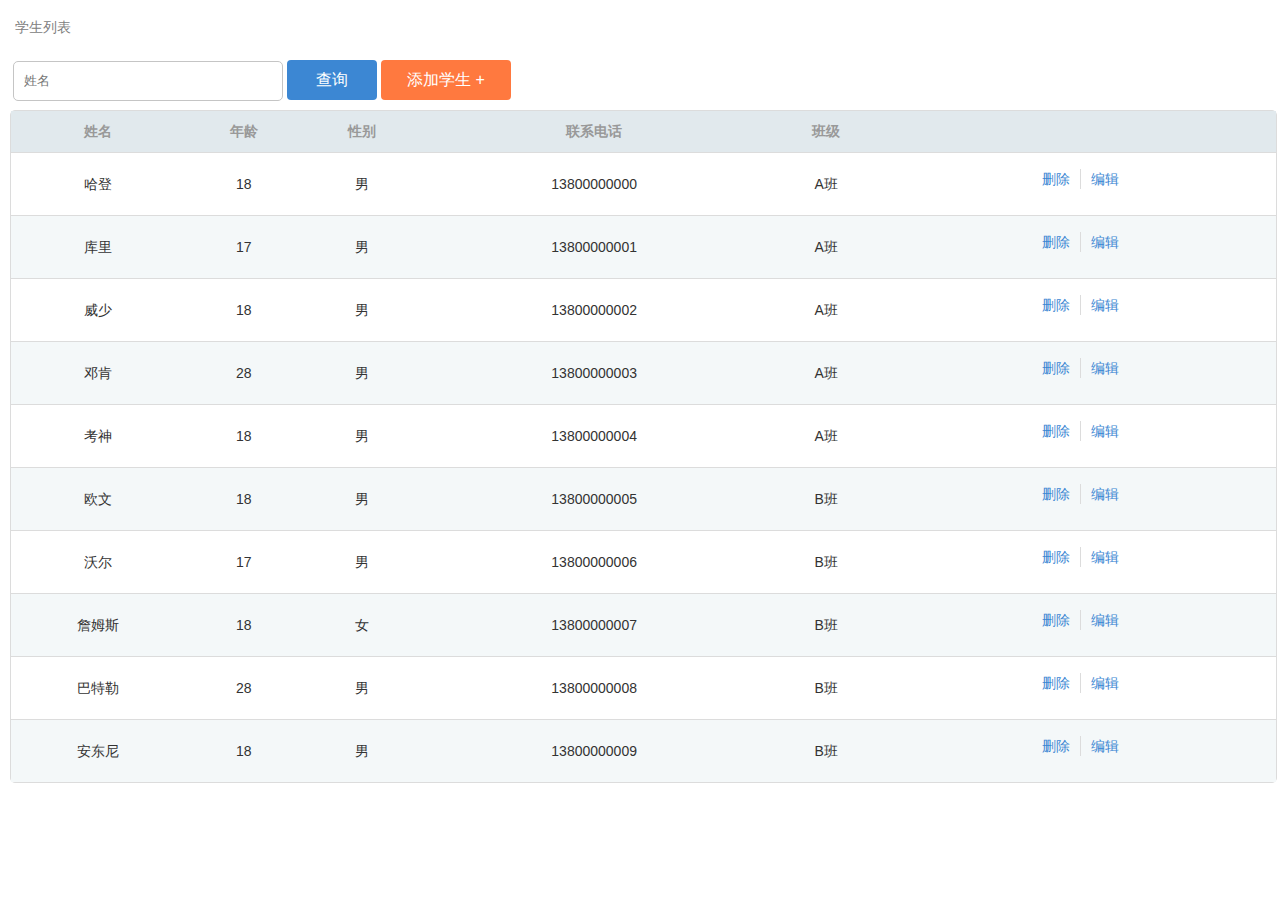
<file: demo/index.html>
﻿<!DOCTYPE html>
<html xmlns:ng="http://angularjs.org" id="ng-app" ng-app="meApp">
<head>
	<title>me demo</title>
	<meta charset="utf-8" />
	<link href="css/style.css" rel="stylesheet" />
	<script src="js/jquery-2.0.2.min.js"></script>
	<script src="js/angular1.3.8.min.js"></script>
	<script src="js/me-1.0.js"></script>
	<script src="js/Util.js"></script>

	<script src="js-ctrl/list.js"></script>
	<script src="js-ctrl/student.js"></script>
	<script src="js-ctrl/myConfirm.js"></script>
	<script>
		me.config({
			container: "#me_body", // 页面装载容器元素的id
			main: "list", // 初始化时加载的页面
			path: "tpl/" // 模板文件所在的文件夹
		});
	</script>
</head>
<body ng-controller="me.ctrl">
	<div id="me_body"></div>
</body>
</html>
<script>
	me.run('meApp', []);
</script>
</file>
<file: demo/css/style.css>
﻿body {
	margin:0;
	padding:10px;
}
body,input,textarea,select{
    font-family: "Microsoft YaHei","微软雅黑",Helvetica,"黑体",Arial,Tahoma;
}
ul{
	list-style:none;
	margin:0;
	padding:0;
}
i{
	font-style:normal;
}

input[type="checkbox"]{
	margin:0;
}
.ng-hide{
	display:none;
}
.inner_center{
	text-align:center;
}

/*等待*/
#loading {
	height: 100%;
	left: 0;
	position: fixed;
	top: 0;
	width: 100%;
	z-index: 10000;
}

	#loading:before {
		content: " ";
		display: inline-block;
		width: 50px;
		height: 50px;
		position: absolute;
		top: 50%;
		left: 50%;
		margin: -25px 0 0 -25px;
		background: url(../images/loading.png) no-repeat;
		-webkit-animation: loading_animate 1000ms linear forwards infinite;
	}

@-webkit-keyframes loading_animate {
	0% {
		-webkit-transform: rotate(0deg);
	}

	50% {
		-webkit-transform: rotate(180deg);
	}

	100% {
		-webkit-transform: rotate(360deg);
	}
}

#loading:after {
	content: "　loading...";
	display: inline-block;
	color: #008ad1;
	width: 100px;
	height: 30px;
	line-height: 30px;
	text-align: center;
	position: absolute;
	top: 50%;
	left: 50%;
	margin: 25px 0 0 -50px;
}

/*系统错误提示*/
.util_pop_info {
	position: fixed;
	top: 45%;
	z-index:100001;
	-webkit-transform: translateX(-50%);
	left: 50%;
	display: inline-block;
	background-color: rgba(0,0,0,0.8);
	border-radius: 3px;
	padding: 5px 8px;
	color: white;
	padding: 20px;
	font-size: 20px;
}

	.util_pop_info:before {
		content: " ";
		display: inline-block;
		width: 30px;
		height: 30px;
		background: right center no-repeat;
		float: left;
		margin-right: 10px;
		background-image: url(../images/baocuo.png);
	}

	.util_pop_info.success:before {
		background-image: url(../images/chenggong.png);
	}

/*输入框*/
.input{
	box-sizing:border-box;
	border:1px solid #c5c5c5;
	border-radius:5px;
	padding:0 10px;
	outline:none;
	height:40px;
	width:270px;
}
.input:focus {
	border:1px solid #939393;
}
.input.full{
	width:100%;
}

/*textarea*/
.textarea{
	box-sizing:border-box;
	border:1px solid #c5c5c5;
	border-radius:5px;
	padding:3px 10px;
	outline:none;
	height:97px;
	width:270px;
	resize:none;
}
.textarea:focus {
	border:1px solid #939393;
}
.textarea.full{
	width:100%;
}

/*下拉框*/
.select {
	box-sizing:border-box;
	border:1px solid #c5c5c5;
	border-radius:5px;
	outline:none;
	padding:0 10px;
	height:40px;
	width:270px;
}
.select:focus {
	border:1px solid #939393;
}
.select.full{
	width:100%;
}

/*按钮*/
.button{
	line-height:40px;
	height:40px;
	display:inline-block;
	text-align:center;
	font-size:16px;
	border-radius:4px;
	cursor:pointer;
	width:130px;
}
.button.full{
	width:100%;
}
.button.blue{
	background-color:#3c87d3;
	color:white;
}
.button.blue:hover{
	background-color:#3179c2;
}
.button.blue:active{
	background-color:#1c5ea0;
}

.button.yellow{
	background-color:#ff793f;
	color:white;
}
.button.yellow:hover{
	background-color:#eb6c35;
}
.button.yellow:active{
	background-color:#dc612b;
}

.button.white{
	background-color:#fff;
	color:#333333;
	border:1px solid #999999;
}
.button.white:hover{
	background-color:#eee;
}
.button.white:active{
	background-color:#ddd;
}

.button.long{
	width:190px;
}
.button.short{
	width:90px;
}

/*单选*/
.radio{
	display:inline-block;
	line-height:initial;
	float:left;
}
.radio > li{
	float:left;
}
.radio > li:not(:first-child){
	margin-left:20px;
}
.radio > li > input{
	display:none;
}
.radio > li > label{
	line-height:20px;
	padding-left:25px;
	position:relative;
}
.radio > li > label:before{
	content: " ";
	display:inline-block;
	position:absolute;
	left:0;
	top:0;
	height:22px;
	width:22px;
	background:no-repeat;
	background-image:url(../images/6.png);
}
	.radio > li > input:checked + label:before {
		background-image:url(../images/7.png);
	}

/*表格*/
.table {
	width:100%;
	border-spacing:0;
	font-size:14px;
	text-align:center;
	border: 1px solid #dcdcdc;
	border-radius:5px;
	color:#333333;
}
.table > thead > tr {
	background:#e1e9ed;
	color:#999999;
	line-height:39px;
}
.table > tbody > tr {
	line-height:60px;
}
.table > tbody > tr > td{ 
	border-top: 1px solid #dcdcdc;
}
.table > tbody > tr:nth-child(2n){
	background-color:#f4f8f9;
}
.table_btn{
	display:inline-block;
	line-height:20px;
}
.table_btn > li{
	float:left;
	padding:0 10px;
}
.table_btn > li:not(:last-child){
	border-right:1px solid #dcdcdc;
}

/*大添加按钮*/
.add{
	width:48px;
	height:48px;
	border:2px solid #dcdcdc;
	color:#dcdcdc;
	font-weight:100;
	cursor:pointer;
	background:url(../images/8.png) #f5f5f5 center center no-repeat;
}
.add:hover{
	background-color:#fff;
}

/*链接*/
.link{
	color:#3c87d3;
	font-size:14px;
	cursor:pointer;
}
.link:hover{
    text-decoration:underline;
}

/*弹出层*/
.pop{
	position:fixed;
	top:0;
	left:0;
	right:0;
	bottom:0;
	background-color:rgba(0,0,0,0.6);
	z-index:100000;
}
.pop > div {
	position:absolute;
	top:50%;
	left:50%;
	-webkit-transform:translate(-50%,-50%);
	background:white;
	border-radius:5px;
}
.pop_title {
	line-height:50px;
	text-align:center;
	color:#666666;
	position:relative;
	background:#f5f5f5;
	border-bottom:1px solid #dcdcdc;
	border-top-left-radius:5px;
	border-top-right-radius:5px;
}
.pop_title > i{
	font-size:0;
	display:inline-block;
	width:18px;
	height:18px;
	background:url(../images/close.png);
	position:absolute;
	right:16px;
	top:16px;
	cursor:pointer;
}
.pop_body{
	color:#666666;
	padding:20px 15px;
	max-height:500px;
	overflow-y:auto;
	box-sizing: border-box;
}
.pop_btn{
	padding-bottom:17px;
	text-align:center;
}
.pop_btn > div:last-child{
	margin-left:8px;
}

/*表单*/
.form{
	font-size:14px;
	line-height: 45px;
}
.form .label{
	color:#666666;
	text-align:right;
	padding-left:10px;
	white-space:nowrap; 
}
.require:before{
	content: "*";
	color:#ff793f;
}
.waring{
	color:#ff793f;
}

/*头像*/
.headimg{
	width:148px;
	height:185px;
	overflow:hidden;
	position:relative;
	border:1px solid #ccc;
}
.headimg > img{
	width:100%;
}
.headimg > ul{
	display:inline-block;
	width:100%;
	text-align:center;
	line-height:35px;
	position:absolute;
	bottom:0;
	left:0;
	color:white;
	-webkit-transform:translateY(100%);
	-webkit-transition-duration:350ms;
}
.headimg:hover > ul{
	-webkit-transform:translateY(0);
}
.headimg > ul > li{
	float:left;
	width:50%;
	background:#0c983a;
	box-sizing:border-box;
	cursor:pointer;
}
.headimg > ul > li:first-child{
	border-right:1px solid white;
}

/*标签*/
.label_group {
	display:inline-block;
	font-size:14px;
	float:left;
	line-height:initial;
}
.label_group > li{
	float:left;
	padding:5px 10px;
	color:white;
	background:#ff793f;
	margin-right:5px;
	margin-bottom:5px;
	border-radius:4px;
}

/*fieldset*/
fieldset{
	border:1px dashed #ccc;
	border-radius:5px;
	clear:both;
}

/*tab*/
.tab{
	display:inline-block;
	font-size:14px;
	color:#3c87d3;
	line-height:40px;
}
.tab > li{
	float:left;
	text-align:center;
	width:125px;
	position:relative;
	cursor:pointer;
}
.tab > li.active{
	font-weight:bold;
}
.tab > li.active:before{
	content: " ";
	display:block;
	position:absolute;
	bottom:0;
	left:0;
	width:100%;
	height:4px;
	background:#3c87d3;
}

/*图片列表*/
.imglist {
	display:inline-block;
}
.imglist > li {
	float:left;
	width:104px;
	margin-right:16px;
	position:relative;
}
.imglist > li > div:nth-child(1) {
	position:relative;
	width:104px;
	height:66px;
	background:url(../images/1.jpg) no-repeat;
	background-size:100% 100%;
	overflow:hidden;
}
.imglist > li > div:nth-child(1) img{
    width:100%;
    height:100%;
}
.imglist > li > div:nth-child(2) {
	line-height:35px;
	font-size:14px;
	text-align:center;
}
.imglist > li > ul {
	display: inline-block;
	width:30px;
	position: absolute;
	top:0;
	bottom:0;
	right:0;
	font-size:0;
	display:none;
}
.imglist > li:hover > ul{
	display:block;
}
.imglist > li > ul > li{
	position:absolute;
	width:30px;
	height:30px;
	cursor:pointer;
}
.imglist > li > ul > li:first-child{
	top:-15px;
	right:-15px;
	background:url(../images/9.png) no-repeat;
}
.imglist > li > ul > li:last-child{
	top:51px;
	right:-15px;
	background:url(../images/10.png) no-repeat;
}

/*面包削导航*/
.mbx{
    display:block;
    line-height:35px;
    height:35px;
    color:gray;
    font-size:14px;
    margin-bottom:10px;
}
.mbx li{
    float:left;
    padding:0 5px;
}
.mbx > li:not(:last-child){
	color: #36b2e6;
	cursor: pointer;
}
.mbx > li:not(:last-child):hover{
	text-decoration: underline;
}
.mbx > li:not(:last-child):after{
    content:">";
    display:inline-block;
    margin-left:10px;
}
</file>
